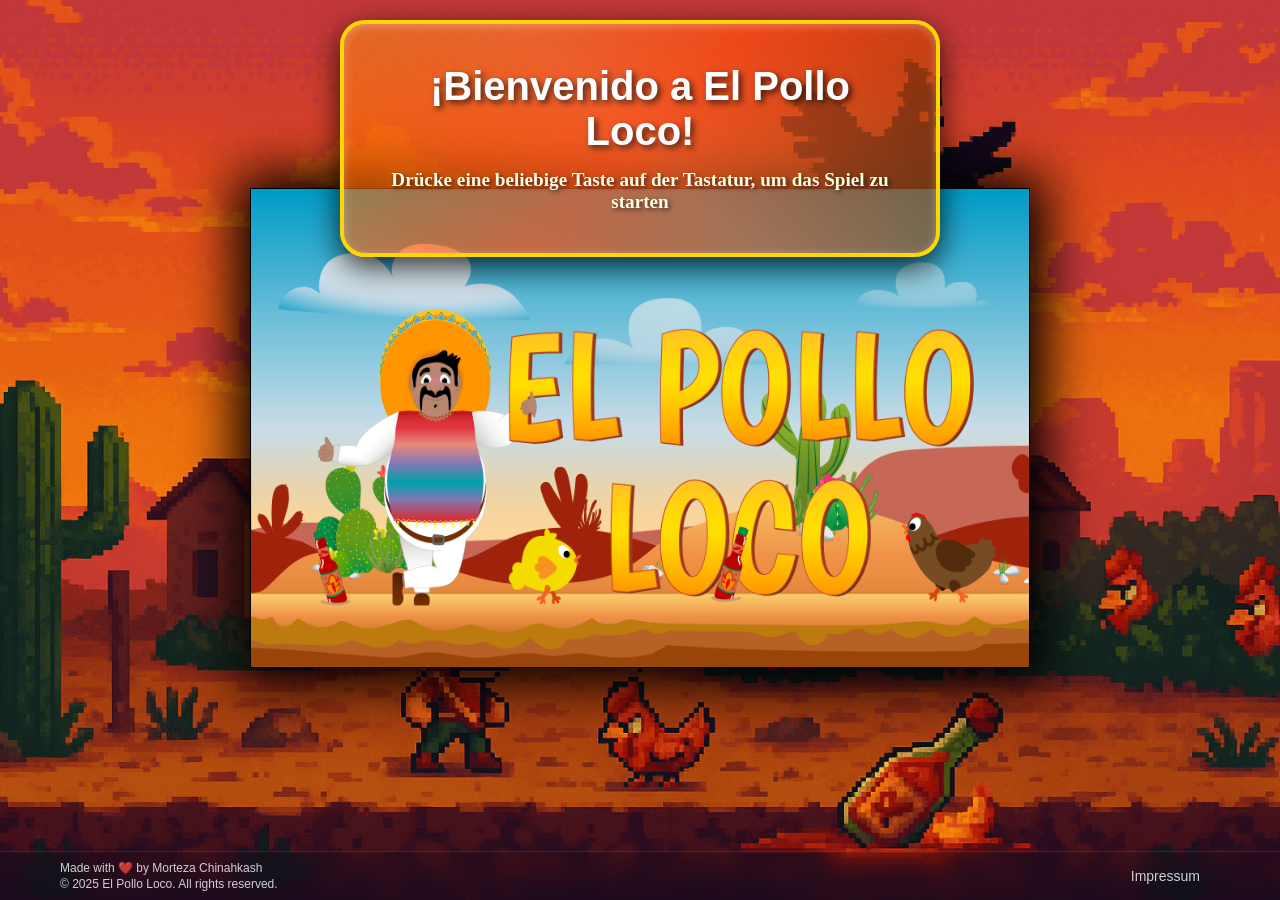
<file: index.html>
<html lang="de">  <head>
    <meta charset="UTF-8" />
    <meta name="viewport" content="width=device-width, initial-scale=1.0, maximum-scale=1.0, user-scalable=no, viewport-fit=cover">
    <!-- iOS Safari spezifische Meta Tags -->
    <meta name="apple-mobile-web-app-capable" content="yes">
    <meta name="apple-mobile-web-app-status-bar-style" content="black-fullscreen">
    <meta name="apple-touch-fullscreen" content="yes">
    <meta name="mobile-web-app-capable" content="yes">
    <meta name="format-detection" content="telephone=no">
    <meta name="apple-mobile-web-app-title" content="El Pollo Loco">
    <!-- Zusätzliche iOS-Optimierungen für Fullscreen -->
    <meta name="theme-color" content="#000000">
    <meta name="msapplication-navbutton-color" content="#000000">
      <!-- Preload critical resources -->
    <link rel="preload" href="./css/base.css" as="style">
    <link rel="preload" href="./css/game.css" as="style">
    <!-- Remove audio preload as it's not efficiently used and causes warnings -->
    
    <!-- Load modular CSS files for better organization -->
    <link rel="stylesheet" href="./css/base.css" />
    <link rel="stylesheet" href="./css/game.css" />
    <link rel="stylesheet" href="./css/ui.css" />
    <link rel="stylesheet" href="./css/welcome.css" />
    <link rel="stylesheet" href="./css/mobile.css" />
    <link rel="shortcut icon" href="./img/cactus-157994_1280.png" type="image/x-icon">
      <!-- Load scripts with defer for better performance -->
    <script defer src="./js/performance.config.js"></script>
    <script defer src="./classes.js/drawableObject.class.js"></script>
    <script defer src="./classes.js/movableObject.class.js"></script>
    <script defer src="./classes.js/cloud.classes.js"></script>
    <script defer src="./classes.js/backgroundobjects.class.js"></script>
    <script defer src="./classes.js/chicken.class.js"></script>
    <script defer src="./classes.js/character-images.class.js"></script>
    <script defer src="./classes.js/character-audio.class.js"></script>
    <script defer src="./classes.js/character-animation.class.js"></script>
    <script defer src="./classes.js/character-input.class.js"></script>
    <script defer src="./classes.js/character.class.js"></script>
    <script defer src="./classes.js/endboss.class.js"></script>
    <script defer src="./classes.js/collectableItem.class.js"></script>
    <script defer src="./classes.js/level.class.js"></script>
    <script defer src="./classes.js/soundManager.class.js"></script>
    <script defer src="./classes.js/statusbars.class.js"></script>
    <script defer src="./classes.js/throwableObject.class.js"></script>
    <script defer src="./classes.js/world.class.js"></script>
    <script defer src="./classes.js/keyboard.class.js"></script>
    <script defer src="./js/soundDefinitions.js"></script>
    <script defer src="./js/uiUtils.js"></script>
    <script defer src="./js/gameHelpers.js"></script>
    <script defer src="./js/game.js"></script>
    
    <title>El Pollo Loco</title>
  </head>
  <body>
    <!-- Desktop Willkommensnachricht - oberhalb alles -->
    <div id="desktop-welcome" class="desktop-welcome">
      <div class="start-message">
        <h1>¡Bienvenido a El Pollo Loco!</h1>
        <p>Drücke eine beliebige Taste auf der Tastatur, um das Spiel zu starten</p>
      </div>
    </div>
    
    <div id="loading-screen">
      <!-- Mobile Willkommensnachricht - auf dem Loading Screen -->
      <div id="mobile-welcome" class="mobile-welcome">
        <!-- Impressum Button Wrapper - verhindert Event Bubbling -->
        <div id="impressum-wrapper" class="impressum-wrapper">
          <button id="mobile-impressum-btn" class="mobile-impressum-btn">Impressum</button>
        </div>
        <div class="start-message">
          <h1>¡El Pollo Loco!</h1>
          <p>Tippe hier zum Starten</p>
        </div>
      </div>
    </div>
    <div id="helpOverlay">
      <div class="help-content">
        <h2>Steuerung</h2>
        <ul>
          <li>◀️ ▶️ – Bewegen</li>
          <li>⬆️ – Springen</li>
          <li>🍾 (Leertaste) – Flasche werfen</li>
        </ul>
        <button id="closeHelp">Schließen</button>
      </div>
    </div>
   <div id="canvas-container">
  <canvas id="canvas" width="720" height="480" style="display: none"></canvas>
  <div id="overlay-buttons">
    <button id="muteBtn">🔇</button>
    <button id="fullscreenBtn">⛶</button>
    <button id="helpBtn">🎮</button>
  </div>
</div>
    <div class="button-container">
      <button id="restartBtn">Restart</button>
      <button id="nextLevelBtn">Next Level</button>
      <button id="homeBtn">🏠 Home</button>
    </div>

    <div id="mobile-controls">
      <div class="left-controls">
        <button id="btn-jump">⬆️</button>
        <button id="btn-throw">🍾</button>
      </div>
      <div class="right-controls">
        <button id="btn-left">◀️</button>
        <button id="btn-right">▶️</button>
      </div>
    </div>

    <footer id="game-footer">
      <div class="footer-content">
        <div class="footer-info">
          <p>Made with ❤️ by Morteza Chinahkash</p>
          <p>&copy; 2025 El Pollo Loco. All rights reserved.</p>
        </div>
        <a href="impressum.html" id="impressum-link">Impressum</a>
      </div>
    </footer>
  </body>
</html>
</file>
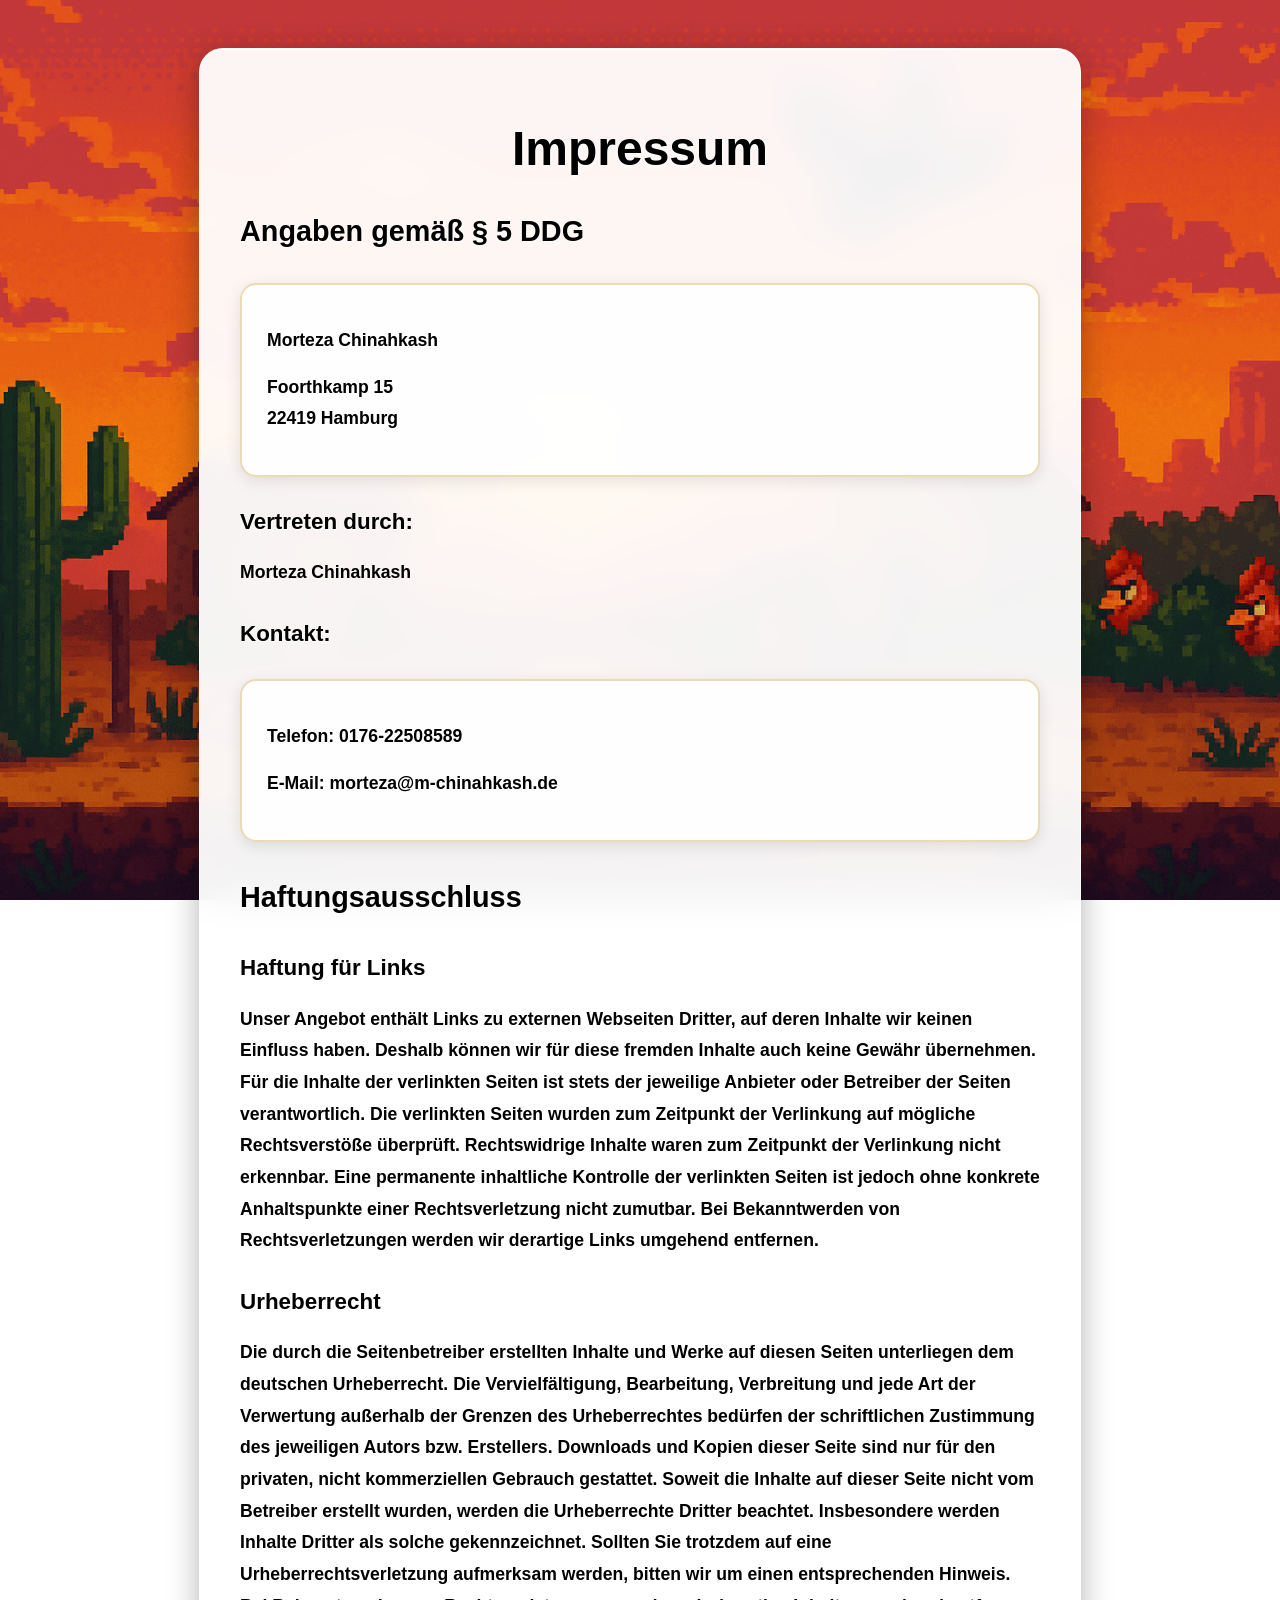
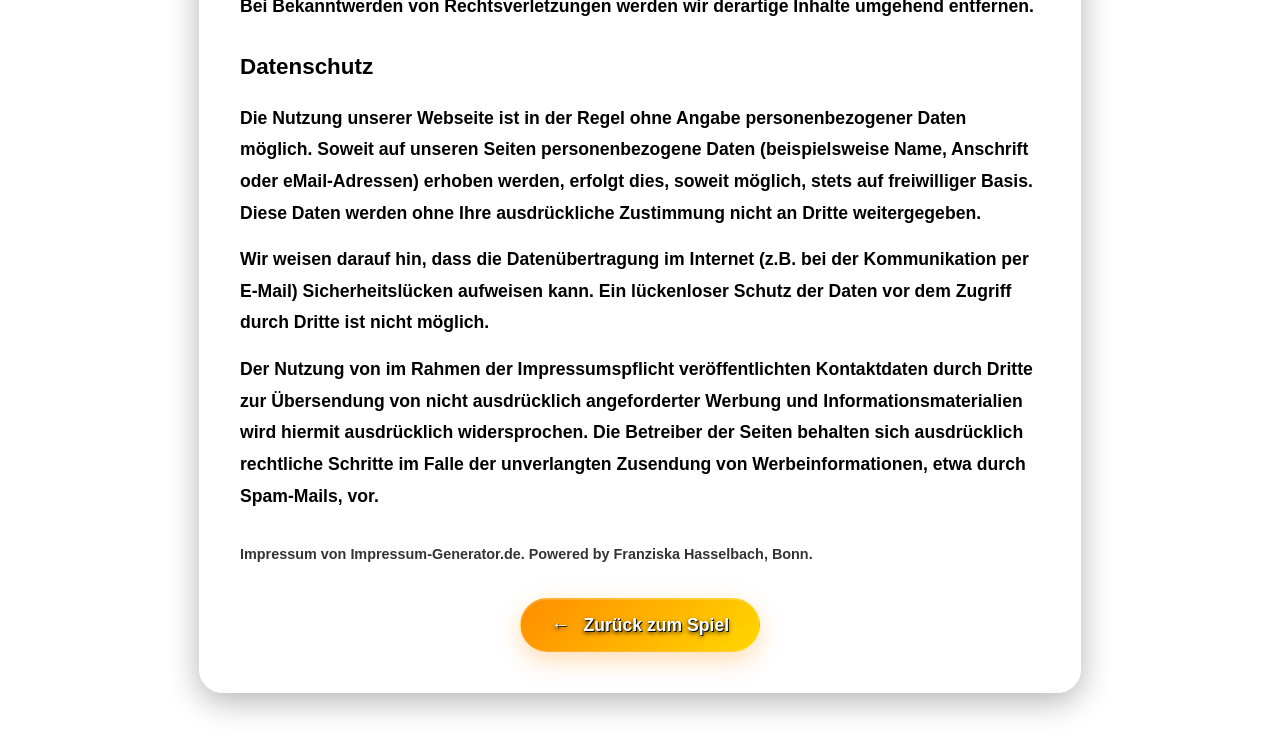
<file: impressum.html>
<!DOCTYPE html>
<html lang="de">
<head>
    <meta charset="UTF-8">
    <meta name="viewport" content="width=device-width, initial-scale=1.0">
    <title>Impressum - El Pollo Loco</title>
    <link rel="stylesheet" href="./css/impressum.css">
    <link rel="shortcut icon" href="./img/cactus-157994_1280.png" type="image/x-icon">
</head>
<body class="impressum-page">
    <div class="impressum-container">
        <h1 class="impressum-title">Impressum</h1>
        
        <div class="impressum-content">
            <h2>Angaben gemäß § 5 DDG</h2>
            
            <div class="contact-info">
                <p><strong>Morteza Chinahkash</strong></p>
                <p>Foorthkamp 15<br>
                22419 Hamburg</p>
            </div>

            <h3>Vertreten durch:</h3>
            <p>Morteza Chinahkash</p>

            <h3>Kontakt:</h3>
            <div class="contact-info">
                <p><strong>Telefon:</strong> 0176-22508589</p>
                <p><strong>E-Mail:</strong> <a href='mailto:morteza@m-chinahkash.de'>morteza@m-chinahkash.de</a></p>
            </div>

            <h2>Haftungsausschluss</h2>
            
            <h3>Haftung für Links</h3>
            <p>Unser Angebot enthält Links zu externen Webseiten Dritter, auf deren Inhalte wir keinen Einfluss haben. Deshalb können wir für diese fremden Inhalte auch keine Gewähr übernehmen. Für die Inhalte der verlinkten Seiten ist stets der jeweilige Anbieter oder Betreiber der Seiten verantwortlich. Die verlinkten Seiten wurden zum Zeitpunkt der Verlinkung auf mögliche Rechtsverstöße überprüft. Rechtswidrige Inhalte waren zum Zeitpunkt der Verlinkung nicht erkennbar. Eine permanente inhaltliche Kontrolle der verlinkten Seiten ist jedoch ohne konkrete Anhaltspunkte einer Rechtsverletzung nicht zumutbar. Bei Bekanntwerden von Rechtsverletzungen werden wir derartige Links umgehend entfernen.</p>

            <h3>Urheberrecht</h3>
            <p>Die durch die Seitenbetreiber erstellten Inhalte und Werke auf diesen Seiten unterliegen dem deutschen Urheberrecht. Die Vervielfältigung, Bearbeitung, Verbreitung und jede Art der Verwertung außerhalb der Grenzen des Urheberrechtes bedürfen der schriftlichen Zustimmung des jeweiligen Autors bzw. Erstellers. Downloads und Kopien dieser Seite sind nur für den privaten, nicht kommerziellen Gebrauch gestattet. Soweit die Inhalte auf dieser Seite nicht vom Betreiber erstellt wurden, werden die Urheberrechte Dritter beachtet. Insbesondere werden Inhalte Dritter als solche gekennzeichnet. Sollten Sie trotzdem auf eine Urheberrechtsverletzung aufmerksam werden, bitten wir um einen entsprechenden Hinweis. Bei Bekanntwerden von Rechtsverletzungen werden wir derartige Inhalte umgehend entfernen.</p>

            <h3>Datenschutz</h3>
            <p>Die Nutzung unserer Webseite ist in der Regel ohne Angabe personenbezogener Daten möglich. Soweit auf unseren Seiten personenbezogene Daten (beispielsweise Name, Anschrift oder eMail-Adressen) erhoben werden, erfolgt dies, soweit möglich, stets auf freiwilliger Basis. Diese Daten werden ohne Ihre ausdrückliche Zustimmung nicht an Dritte weitergegeben.</p>
            
            <p>Wir weisen darauf hin, dass die Datenübertragung im Internet (z.B. bei der Kommunikation per E-Mail) Sicherheitslücken aufweisen kann. Ein lückenloser Schutz der Daten vor dem Zugriff durch Dritte ist nicht möglich.</p>
            
            <p>Der Nutzung von im Rahmen der Impressumspflicht veröffentlichten Kontaktdaten durch Dritte zur Übersendung von nicht ausdrücklich angeforderter Werbung und Informationsmaterialien wird hiermit ausdrücklich widersprochen. Die Betreiber der Seiten behalten sich ausdrücklich rechtliche Schritte im Falle der unverlangten Zusendung von Werbeinformationen, etwa durch Spam-Mails, vor.</p>

            <p style="margin-top: 30px; font-size: 0.9rem; opacity: 0.8;">
                Impressum von <a href="https://impressum-generator.de" rel="dofollow">Impressum-Generator.de</a>. 
                Powered by <a href="https://www.kanzlei-hasselbach.de/" rel="nofollow">Franziska Hasselbach, Bonn</a>.
            </p>
        </div>
        
        <a href="index.html" class="back-button">Zurück zum Spiel</a>
    </div>
</body>
</html>
</file>
<file: css/base.css>
/**
 * Base CSS - Core Performance and Foundation Styles
 * Contains performance optimizations, reset styles, and core body/html settings
 */

/* Performance optimizations */
* {
  box-sizing: border-box;
}

html, body {
  touch-action: manipulation;
  overscroll-behavior: contain;
  /* Hardware acceleration */
  transform: translateZ(0);
  -webkit-transform: translateZ(0);
}

body {
  display: flex;
  flex-direction: column;
  align-items: center;
  justify-content: center;
  width: 100%;
  height: 100%;
  margin: 0;
  background-image: url(../img/ChatGPT\ Image\ 5.\ Mai\ 2025\,\ 14_01_04.png);
  background-size: cover;
  background-position: center;
  /* Optimize background rendering */
  background-attachment: fixed;
  will-change: transform;
  /* Reserviere Platz für Desktop Welcome Message um Layout-Shift zu vermeiden */
  padding-top: 120px;
  padding-bottom: 60px; /* Platz für den Footer */
  box-sizing: border-box;
}

/* Footer Styles */
#game-footer {
  position: fixed;
  bottom: 0;
  left: 0;
  width: 100%;
  z-index: 100;
  background: rgba(0, 0, 0, 0.1);
  backdrop-filter: blur(10px);
  -webkit-backdrop-filter: blur(10px);
  border-top: 1px solid rgba(255, 255, 255, 0.1);
  padding: 8px 0;
}

.footer-content {
  display: flex;
  justify-content: space-between;
  align-items: center;
  max-width: 1200px;
  margin: 0 auto;
  padding: 0 20px;
}

.footer-info {
  display: flex;
  flex-direction: column;
  gap: 2px;
}

.footer-info p {
  margin: 0;
  color: rgba(255, 255, 255, 0.8);
  font-size: 10px;
  font-family: -apple-system, BlinkMacSystemFont, 'Segoe UI', Roboto, Arial, sans-serif;
  text-align: left;
}

#impressum-link {
  color: rgba(255, 255, 255, 0.8);
  text-decoration: none;
  font-size: 12px;
  font-family: -apple-system, BlinkMacSystemFont, 'Segoe UI', Roboto, Arial, sans-serif;
  transition: all 0.3s ease;
  padding: 5px 15px;
  border-radius: 20px;
  display: inline-block;
}

#impressum-link:hover {
  color: #FFD700;
  background: rgba(255, 215, 0, 0.1);
  text-shadow: 0 0 5px rgba(255, 215, 0, 0.3);
  transform: translateY(-1px);
}

/* Desktop spezifische Footer Anpassungen */
@media (pointer: fine) and (hover: hover) and (min-width: 1025px) {
  #game-footer {
    position: fixed;
    bottom: 0;
    margin-top: 0;
    background: rgba(0, 0, 0, 0.05);
  }
  
  #impressum-link {
    font-size: 14px;
    padding: 8px 20px;
  }
  
  .footer-info p {
    font-size: 12px;
  }
}

/* Responsive Footer für kleinere Bildschirme */
@media (max-width: 768px) {
  .footer-content {
    flex-direction: column;
    gap: 5px;
    text-align: center;
  }
  
  .footer-info {
    align-items: center;
    order: 2;
  }
  
  #impressum-link {
    order: 1;
  }
}
</file>
<file: css/game.css>
/**
 * Game CSS - Canvas and Game Container Styles
 * Contains game-specific elements like canvas, loading screen, and containers
 */

canvas {
  background-color: black;
  box-shadow: 1px 1px 50px 15px;
  position: relative;
  /* Hardware acceleration for canvas */
  transform: translateZ(0);
  -webkit-transform: translateZ(0);
  will-change: transform;
}

#canvas-container {
  position: relative;
  width: fit-content;
  height: fit-content;
 border: 2px solid black;

}

#loading-screen {
  text-align: center;
  width: 780px;
  height: 480px;
  background-image: url(../img/img_pollo_locco/img/9_intro_outro_screens/start/startscreen_1.png);
  background-size: 100% 100%;
  background-position: center;
  color: rgb(0, 0, 0);
  display: flex;
  flex-direction: column;
  justify-content: flex-end;
  align-items: center;
  font-family: sans-serif;
  z-index: 999;
  position: relative;
   border: 1px solid black;
   box-shadow: 1px 1px 50px 15px;
}

.intro-text {
  position: absolute;
  top: 0;
  left: 0;
  width: 100%;
  height: 100%;
  display: flex;
  align-items: flex-start;
  justify-content: center;
  padding-top: 50px;
  z-index: 1000;
  pointer-events: none;
}

.button-container {
  display: flex;
  justify-content: space-between;
  align-items: center;
  gap: 20px;
  width: 720px;
  height: 100px;
}
</file>
<file: css/ui.css>
/**
 * UI CSS - User Interface Elements
 * Contains buttons, overlays, help dialogs, and interactive UI components
 */

#overlay-buttons {
  display: none;
  flex-direction: column;
  position: absolute;
  top: 10px;
  right: 10px;
  z-index: 1100;
  gap: 10px;
  cursor: pointer;
}

#overlay-buttons button {
  width: 50px;
  height: 50px;
  font-size: 22px;
  background-color: rgba(0, 0, 0, 0.8);
  color: white;
  border: 2px solid rgba(255, 255, 255, 0.8);
  border-radius: 12px;
  cursor: pointer;
  box-shadow: 0 4px 12px rgba(0, 0, 0, 0.4);
  transition: all 0.3s ease;
}

#overlay-buttons button:hover {
  background-color: rgba(255, 255, 255, 0.9);
  color: black;
  transform: scale(1.1);
  box-shadow: 0 6px 16px rgba(0, 0, 0, 0.6);
}

#helpOverlay {
  display: none;
  position: fixed;
  top: 0;
  left: 0;
  z-index: 2000;
  width: 100vw;
  height: 100vh;
  background: rgba(0, 0, 0, 0.9);
  color: white;
  font-family: sans-serif;
  align-items: center;
  justify-content: center;
}

.help-content {
  background: #222;
  padding: 30px;
  border-radius: 15px;
  text-align: center;
}

.help-content ul {
  list-style: none;
  padding: 0;
}

.help-content li {
  margin: 10px 0;
  font-size: 18px;
}

#closeHelp {
  margin-top: 20px;
  padding: 10px 20px;
  font-size: 16px;
  border-radius: 8px;
  background-color: #e29247;
  border: none;
  color: white;
  cursor: pointer;
}

#restartBtn {
  display: none;
  padding: 20px 40px;
  font-size: 24px;
  font-weight: bold;
  background-color: #e29247;
  color: white;
  border: 3px solid white;
  border-radius: 15px;
  z-index: 1000;
  cursor: pointer;
  box-shadow: 0 6px 20px rgba(0, 0, 0, 0.5);
  transition: all 0.3s ease;
}

#restartBtn:hover {
  background-color: #ff6b35;
  transform: translateY(-2px);
  box-shadow: 0 8px 25px rgba(0, 0, 0, 0.7);
}

#nextLevelBtn {
  display: none;
  padding: 20px 40px;
  font-size: 24px;
  font-weight: bold;
  background-color: #4CAF50;
  color: white;
  border: 3px solid white;
  border-radius: 15px;
  z-index: 1000;
  cursor: pointer;
  box-shadow: 0 6px 20px rgba(0, 0, 0, 0.5);
  transition: all 0.3s ease;
}

#nextLevelBtn:hover {
  background-color: #66BB6A;
  transform: translateY(-2px);
  box-shadow: 0 8px 25px rgba(0, 0, 0, 0.7);
}

#homeBtn {
  display: none;
  padding: 20px 40px;
  font-size: 24px;
  font-weight: bold;
  background-color: #2196F3;
  color: white;
  border: 3px solid white;
  border-radius: 15px;
  z-index: 1000;
  cursor: pointer;
  box-shadow: 0 6px 20px rgba(0, 0, 0, 0.5);
  transition: all 0.3s ease;
}

#homeBtn:hover {
  background-color: #42A5F5;
  transform: translateY(-2px);
  box-shadow: 0 8px 25px rgba(0, 0, 0, 0.7);
}
</file>
<file: css/welcome.css>
/**
 * Welcome CSS - Welcome Messages and Start Screen
 * Contains start messages, intro animations, and welcome screen styles
 */

.start-message {
  text-align: center;
  pointer-events: auto;
  padding: 40px;
  background: linear-gradient(135deg, 
    rgba(255, 140, 0, 0.5) 0%, 
    rgba(255, 69, 0, 0.7) 50%, 
    rgba(139, 69, 19, 0.7) 100%);
  border: 4px solid #FFD700;
  border-radius: 25px;
  box-shadow: 
    0 10px 30px rgba(0, 0, 0, 0.8),
    inset 0 2px 10px rgba(255, 255, 255, 0.3);
  max-width: 600px;
  margin: 0 auto;
  position: relative;
  overflow: hidden;
}

.start-message::before {
  content: "";
  position: absolute;
  top: -50%;
  left: -50%;
  width: 200%;
  height: 200%;
  background: linear-gradient(45deg, 
    transparent 30%, 
    rgba(255, 255, 255, 0.1) 50%, 
    transparent 70%);
  animation: shine 3s infinite;
}

@keyframes shine {
  0% { transform: translateX(-100%) translateY(-100%) rotate(45deg); }
  100% { transform: translateX(100%) translateY(100%) rotate(45deg); }
}

.start-message h1 {
  font-size: 2.5em;
  font-weight: bold;
  color: #FFFFFF;
  text-shadow: 3px 3px 6px rgba(0, 0, 0, 0.8);
  margin: 0 0 15px 0;
  font-family: 'Arial Black', Arial, sans-serif;
}

.start-message p {
  font-size: 1.2em;
  color: #FFFFE0;
  text-shadow: 2px 2px 4px rgba(0, 0, 0, 0.7);
  margin: 0;
  font-weight: bold;
}

/* Desktop-Nachricht standardmäßig anzeigen */
.desktop-message {
  display: block;
}

.mobile-message {
  display: none;
}

/* Desktop Willkommensnachricht - weit oben positioniert um Layout-Shift zu vermeiden */
.desktop-welcome {
  position: absolute;
  top: 20px;
  left: 0;
  right: 0;
  width: 100%;
  display: flex;
  justify-content: center;
  z-index: 1000;
  margin: 0;
}

/* Mobile Willkommensnachricht - auf dem Loading Screen */
.mobile-welcome {
  position: absolute;
  top: 0;
  left: 0;
  width: 100%;
  height: 100%;
  display: none; /* Standardmäßig versteckt */
  align-items: flex-start;
  justify-content: center;
  padding-top: 30px;
  z-index: 1000;
  pointer-events: none;
}

/* Verstecke Willkommensnachrichten wenn Canvas sichtbar ist */
canvas[style*="display: block"] ~ * .desktop-welcome,
canvas[style*="display: block"] ~ .desktop-welcome,
body:has(canvas[style*="display: block"]) .desktop-welcome,
body:has(canvas[style*="display: block"]) .mobile-welcome {
  display: none !important;
}

.mobile-welcome .start-message {
  pointer-events: auto;
  max-width: 90%;
  padding: 20px 15px;
  margin: 10px auto;
  position: absolute;
  top: 0;
  font-size: 0.9em; /* Kleinere Schrift für Mobile */
  width: 40%;
}
</file>
<file: css/mobile.css>
/**
 * Mobile CSS - Touch Controls and Responsive Design
 * Contains mobile-specific styles, touch controls, and responsive layouts
 */

/* iOS Safari spezifische Fullscreen-Optimierungen */
@supports (-webkit-touch-callout: none) {
  html, body {
    width: 100%;
    height: 100%;
    height: -webkit-fill-available;
    margin: 0;
    padding: 0;
    overflow: hidden;
    position: fixed;
    top: 0;
    left: 0;
    -webkit-touch-callout: none;
    -webkit-user-select: none;
    user-select: none;
    -webkit-text-size-adjust: none;
    touch-action: manipulation;
    overscroll-behavior: none;
  }
  
  /* iOS Canvas Optimierungen */
  canvas {
    width: 100vw !important;
    height: 100vh !important;
    height: -webkit-fill-available !important;
    position: fixed !important;
    top: 0 !important;
    left: 0 !important;
    object-fit: fill !important;
    z-index: 1 !important;
    -webkit-transform: translate3d(0, 0, 0);
    transform: translate3d(0, 0, 0);
  }
  
  /* Loading Screen für iOS */
  #loading-screen {
    width: 100vw !important;
    height: 100vh !important;
    height: -webkit-fill-available !important;
  }
}

#mobile-controls {
  display: none; /* Standardmäßig versteckt, wird durch JavaScript überschrieben */
}

/* Mobile Impressum Button - nur für Touch-Geräte */
.impressum-wrapper {
  position: absolute;
  top: 20px;
  left: 20px;
  z-index: 1000;
  /* Wrapper verhindert Event Bubbling */
  pointer-events: auto;
}

.mobile-impressum-btn {
  background: rgba(0, 0, 0, 0.7);
  color: white;
  border: 2px solid rgba(255, 255, 255, 0.3);
  border-radius: 8px;
  padding: 10px 15px;
  font-size: 14px;
  font-weight: bold;
  cursor: pointer;
  transition: all 0.3s ease;
  backdrop-filter: blur(5px);
  -webkit-backdrop-filter: blur(5px);
  pointer-events: auto;
}

.mobile-impressum-btn:hover,
.mobile-impressum-btn:active {
  background: rgba(0, 0, 0, 0.9);
  border-color: rgba(255, 255, 255, 0.6);
  transform: scale(1.05);
}

/* Mobile Controls nur auf Touch-Geräten anzeigen */
@media (pointer: coarse), (hover: none), (max-width: 1024px) {
  #mobile-controls {
    display: none; /* Wird durch JavaScript überschrieben wenn Touch erkannt */
  }
  
  /* Mobile Startbildschirm-Text wird jetzt durch JavaScript gesteuert */
  
  .start-message {
    max-width: 90%;
    padding: 30px 20px;
    margin: 20px auto;
    cursor: pointer;
    user-select: none;
    -webkit-user-select: none;
    -moz-user-select: none;
    -ms-user-select: none;
    transition: transform 0.2s ease;
  }
  
  .start-message:active {
    transform: scale(0.98);
  }
  
  .start-message h1 {
    font-size: 2em;
  }
  
  .start-message p {
    font-size: 1.1em;
  }
}

/* Desktop-spezifisch: Mobile Controls verstecken */
@media (pointer: fine) and (hover: hover) and (min-width: 1025px) {
  #mobile-controls {
    display: none !important;
    visibility: hidden !important;
  }
  
  /* Desktop Welcome Message weit oben positionieren */
  .desktop-welcome {
    position: absolute;
    top: 20px;
  }
  
  /* Stelle sicher, dass body padding-top auf Desktop hat */
  body {
    padding-top: 120px !important;
  }
}

#mobile-controls button {
  user-select: none;
  width: 70px;
  height: 70px;
  font-size: 28px;
  background-color: rgba(0, 0, 0, 0.7);
  border: 3px solid rgba(255, 255, 255, 0.9);
  border-radius: 50%;
  color: white;
  box-shadow: 0 4px 15px rgba(0, 0, 0, 0.5);
  transition: all 0.2s ease;
}

#mobile-controls button:active {
  background-color: rgba(255, 255, 255, 0.8);
  color: black;
  transform: scale(0.95);
  box-shadow: 0 2px 8px rgba(0, 0, 0, 0.7);
}

/* Home Button für alle Touch/Mobile Kontexte */
@media (pointer: coarse), (hover: none), (max-width: 900px) {
  #homeBtn {
    width: 250px !important;
    font-size: 20px !important;
    padding: 15px 30px !important;
    background-color: #2196F3 !important;
    color: #ffffff !important;
    border: white 3px solid !important;
    border-radius: 25px !important;
    text-align: center !important;
    z-index: 2100 !important;
    pointer-events: auto !important;
    box-shadow: 0 6px 20px rgba(0, 0, 0, 0.5) !important;
  }
  
  /* Verbesserte Mobile Control Buttons für Touch-Geräte */
  #mobile-controls button {
    width: 70px !important;
    height: 70px !important;
    font-size: 28px !important;
    background-color: rgba(0, 0, 0, 0.8) !important;
    border: 3px solid rgba(255, 255, 255, 0.9) !important;
    color: white !important;
    box-shadow: 0 4px 15px rgba(0, 0, 0, 0.6) !important;
  }
}

/* Regeln für Touch-Geräte (einschließlich iPads) */
@media (pointer: coarse), (hover: none) {
  html, body {
    margin: 0 !important;
    padding: 0 !important;
    width: 100dvw;
    height: 100dvh;
    overflow: hidden;
    position: fixed;
    top: 0;
    left: 0;
  }

  body {
    flex-direction: column;
    justify-content: flex-start;
    background-attachment: scroll;
    /* Entferne padding-top für Touch-Geräte */
    padding-top: 0 !important;
  }

  #helpBtn {
    display: none;
  }

  canvas {
    width: 100dvw !important;
    height: 100dvh !important;
    max-height: none !important;
    position: fixed;
    top: 0;
    left: 0;
    z-index: 1;
    margin: 0;
    padding: 0;
    border: none;
    outline: none;
  }

  #canvas-container {
    width: 100dvw;
    height: 100dvh;
    position: fixed;
    top: 0;
    left: 0;
  }

  #overlay-buttons {
    position: fixed;
    top: 10px;
    right: 10px;
    z-index: 1100;
  }

  .button-container {
    justify-content: space-around;
    width: 100%;
    gap: 12px;
    align-items: center;
    position: fixed;
    bottom: 10px;
    left: 50%;
    transform: translateX(-50%);
    z-index: 1001;
  }

  #loading-screen {
    width: 100dvw;
    height: 100dvh;
  }

  /* Desktop-Intro wird durch JavaScript gesteuert - CSS überschreibt nicht */
  
  /* Mobile-Intro wird durch JavaScript gesteuert - CSS überschreibt nicht */

  .start-message {
    max-width: 90%;
    padding: 20px 15px; /* Kleinere Padding auf Touch-Geräten */
    margin: 10px auto;
  }

  .start-message h1 {
    font-size: 1.8em; /* Kleinere Schrift auf Touch-Geräten */
  }

  .start-message p {
    font-size: 1em; /* Kleinere Schrift auf Touch-Geräten */
  }

  #restartBtn,
  #nextLevelBtn {
    width: 250px;
    font-size: 20px;
    padding: 15px 30px;
    background-color: #e292478a;
    color: #ffffff;
    border: white 2px solid;
    border-radius: 25px;
    text-align: center;
    z-index: 2100;
    pointer-events: auto;
  }

  #mobile-controls {
    display: none; /* Standardmäßig versteckt, wird durch JavaScript aktiviert */
    position: fixed;
    bottom: 10px;
    width: 100%;
    padding: 0 20px; /* Padding hinzugefügt für Touch-Geräte */
    justify-content: space-between;
    margin: 10px;
    z-index: 1000;
  }

  .left-controls {
    display: flex;
    flex-direction: column;
    gap: 10px;
  }

  .right-controls {
    display: flex;
    flex-direction: row;
    gap: 10px;
  }

  #mobile-controls button {
    display: block;
    width: 60px;
    height: 60px;
    font-size: 24px;
    background-color: rgba(255, 255, 255, 0.2);
    border: none;
    border-radius: 50%;
    color: white;
  }

  /* Touch-Geräte: Footer verstecken wenn Spiel aktiv ist */
  body:has(canvas[style*="display: block"]) #game-footer {
    display: none;
  }
}

/* Fallback für ältere Browser und kleinere Bildschirme */
@media (max-width: 900px) {
  html, body {
    margin: 0 !important;
    padding: 0 !important;
    width: 100dvw;
    height: 100dvh;
    overflow: hidden;
    position: fixed;
    top: 0;
    left: 0;
  }

  body {
    flex-direction: column;
    justify-content: flex-start;
    background-attachment: scroll; /* Bessere Performance auf mobilen Geräten */
    /* Entferne padding-top für kleinere Bildschirme */
    padding-top: 0 !important;
  }

  #helpBtn {
    display: none;
  }

  canvas {
    width: 100dvw !important;
    height: 100dvh !important;
    max-height: none !important;
    object-fit: fill;
    position: fixed;
    top: 0;
    left: 0;
    z-index: 1;
    margin: 0;
    padding: 0;
    border: none;
    outline: none;
  }

  #canvas-container {
    width: 100dvw;
    height: 100dvh;
    position: fixed;
    top: 0;
    left: 0;
  }

  #overlay-buttons {
    position: fixed;
    top: 10px;
    right: 10px;
    z-index: 1100;
  }

  .button-container {
    justify-content: space-around;
    width: 100%;
    gap: 12px;
    align-items: center;
    position: fixed;
    bottom: 80px;
    left: 50%;
    transform: translateX(-50%);
    z-index: 1001;
  }

  #loading-screen {
    width: 100dvw;
    height: 100dvh;
    aspect-ratio: 3 / 2;
  }

  /* Desktop-Intro wird durch JavaScript gesteuert - CSS überschreibt nicht */
  
  /* Mobile-Intro wird durch JavaScript gesteuert - CSS überschreibt nicht */

  .start-message {
    max-width: 90%;
    padding: 20px 15px; /* Kleinere Padding auf Touch-Geräten */
    margin: 10px auto;
  }

  .start-message h1 {
    font-size: 1.8em; /* Kleinere Schrift auf Touch-Geräten */
  }

  .start-message p {
    font-size: 1em; /* Kleinere Schrift auf Touch-Geräten */
  }

  #restartBtn,
  #nextLevelBtn {
    width: 250px;
    font-size: 20px;
    padding: 15px 30px;
    background-color: #e292478a;
    color: #ffffff;
    border: white 2px solid;
    border-radius: 25px;
    text-align: center;
    z-index: 2100;
    pointer-events: auto;
  }

  #mobile-controls {
    display: none; /* Standardmäßig versteckt, wird durch JavaScript aktiviert */
    position: fixed;
    bottom: 10px;
    width: 100%;
    justify-content: space-between;
    margin: 10px;
    z-index: 1000;
  }

  .left-controls {
    display: flex;
    flex-direction: column;
    gap: 10px;
  }

  .right-controls {
    display: flex;
    flex-direction: row;
    gap: 10px;
  }

  #mobile-controls button {
    display: block;
    width: 60px;
    height: 60px;
    font-size: 24px;
    background-color: rgba(255, 255, 255, 0.2);
    border: none;
    border-radius: 50%;
    color: white;
  }

  /* Kleinere Bildschirme: Footer verstecken wenn Spiel aktiv ist */
  body:has(canvas[style*="display: block"]) #game-footer {
    display: none;
  }
}

@media screen and (orientation: portrait) and (max-width: 900px) {
  body::before {
    content: "🔄 Bitte drehe dein Gerät ins Querformat für das beste Spielerlebnis! 📱➡️💻";
    position: fixed;
    top: 0;
    left: 0;
    z-index: 2000;
    background-color: rgba(0, 0, 0, 0.95);
    color: white;
    font-size: 18px;
    font-weight: bold;
    font-family: Arial, sans-serif;
    display: flex;
    align-items: center;
    justify-content: center;
    width: 100dvw ;
    height: 100dvh;
    text-align: center;
  }

  canvas,
  #mobile-controls,
  .button-container,
  #loading-screen,
  #restartBtn,
  #nextLevelBtn {
    display: none !important;
  }
}

/* Querformat-Hinweis für alle Touch-Geräte im Hochformat */
@media screen and (orientation: portrait) and (pointer: coarse), 
       screen and (orientation: portrait) and (hover: none),
       screen and (orientation: portrait) and (max-width: 900px) {
  body::before {
    content: "🔄 Bitte drehe dein Gerät ins Querformat für das beste Spielerlebnis! 📱➡️💻";
    position: fixed;
    top: 0;
    left: 0;
    z-index: 2000;
    background-color: rgba(0, 0, 0, 0.95);
    color: white;
    font-size: 18px;
    font-weight: bold;
    font-family: Arial, sans-serif;
    display: flex;
    align-items: center;
    justify-content: center;
    width: 100dvw;
    height: 100dvh;
    text-align: center;
  }

  canvas,
  #mobile-controls,
  .button-container,
  #loading-screen,
  #restartBtn,
  #nextLevelBtn {
    display: none !important;
  }
}
</file>
<file: css/impressum.css>
.impressum-page {
    background-image: url('../img/ChatGPT Image 5. Mai 2025, 14_01_04.png');
    background-size: cover;
    background-position: center;
    background-attachment: fixed;
    min-height: 100vh;
    padding: 40px 20px;
    display: flex;
    align-items: center;
    justify-content: center;
    font-family: -apple-system, BlinkMacSystemFont, 'Segoe UI', Roboto, Helvetica, Arial, sans-serif;
}

.impressum-container {
    max-width: 800px;
    width: 100%;
    background: rgba(255, 255, 255, 0.95);
    backdrop-filter: blur(20px);
    -webkit-backdrop-filter: blur(20px);
    border: 1px solid rgba(255, 255, 255, 0.8);
    border-radius: 24px;
    padding: 40px;
    box-shadow: 
        0 8px 32px rgba(0, 0, 0, 0.3),
        inset 0 1px 0 rgba(255, 255, 255, 0.9);
    animation: fadeInUp 0.8s ease-out;
}

@keyframes fadeInUp {
    from {
        opacity: 0;
        transform: translateY(30px);
    }
    to {
        opacity: 1;
        transform: translateY(0);
    }
}

.impressum-title {
    font-size: 3rem;
    font-weight: 700;
    color: #000000;
    text-align: center;
    margin-bottom: 30px;
    text-shadow: 
        0 2px 4px rgba(255, 255, 255, 0.8),
        1px 1px 2px rgba(255, 255, 255, 0.6);
}

.impressum-content {
    color: #000000;
    line-height: 1.8;
    font-size: 1.1rem;
    font-weight: 600;
}

.impressum-content h2 {
    color: #000000;
    font-size: 1.8rem;
    margin: 30px 0 15px 0;
    font-weight: 700;
    text-shadow: 
        0 1px 2px rgba(255, 255, 255, 0.8),
        1px 1px 1px rgba(255, 255, 255, 0.6);
}

.impressum-content h3 {
    color: #000000;
    font-size: 1.4rem;
    margin: 25px 0 10px 0;
    font-weight: 700;
    text-shadow: 
        0 1px 2px rgba(255, 255, 255, 0.8),
        1px 1px 1px rgba(255, 255, 255, 0.6);
}

.impressum-content p {
    margin: 15px 0;
    color: #000000;
    font-weight: 600;
}

.impressum-content strong {
    color: #000000;
    font-weight: 800;
    text-shadow: 
        0 1px 1px rgba(255, 255, 255, 0.8);
}

.impressum-content a {
    color: #000000;
    text-decoration: none;
    transition: all 0.3s ease;
    border-bottom: 2px solid transparent;
    font-weight: 700;
}

.impressum-content a:hover {
    color: #000000;
    border-bottom: 2px solid #000000;
    text-shadow: 
        0 1px 1px rgba(255, 255, 255, 0.8);
}

.contact-info {
    background: rgba(255, 255, 255, 0.9);
    border: 2px solid rgba(184, 134, 11, 0.3);
    border-radius: 16px;
    padding: 25px;
    margin: 25px 0;
    backdrop-filter: blur(10px);
    box-shadow: 0 4px 15px rgba(0, 0, 0, 0.1);
}

.contact-info p {
    color: #000000;
    font-weight: 700;
}

.back-button {
    display: inline-flex;
    align-items: center;
    justify-content: center;
    background: linear-gradient(135deg, #FF8C00, #FFD700);
    color: #FFFFFF;
    text-decoration: none;
    padding: 15px 30px;
    border-radius: 50px;
    font-weight: 700;
    font-size: 1.1rem;
    margin: 30px auto 0;
    display: block;
    width: fit-content;
    box-shadow: 
        0 8px 25px rgba(255, 140, 0, 0.3),
        inset 0 1px 0 rgba(255, 255, 255, 0.2);
    transition: all 0.3s ease;
    border: 1px solid rgba(255, 255, 255, 0.2);
    text-shadow: 
        0 2px 4px rgba(0, 0, 0, 0.8),
        1px 1px 0px rgba(0, 0, 0, 0.9);
}

.back-button:hover {
    transform: translateY(-2px);
    box-shadow: 
        0 12px 35px rgba(255, 140, 0, 0.4),
        inset 0 1px 0 rgba(255, 255, 255, 0.3);
    background: linear-gradient(135deg, #FFD700, #FF8C00);
    text-shadow: 
        0 2px 6px rgba(0, 0, 0, 0.9),
        2px 2px 0px rgba(0, 0, 0, 0.8);
}

.back-button:active {
    transform: translateY(0);
}

.back-button::before {
    content: "← ";
    margin-right: 8px;
    font-size: 1.2rem;
}

/* Responsive Design */
@media (max-width: 768px) {
    .impressum-page {
        padding: 20px 15px;
    }

    .impressum-container {
        padding: 25px;
        border-radius: 20px;
    }

    .impressum-title {
        font-size: 2.2rem;
        margin-bottom: 25px;
    }

    .impressum-content {
        font-size: 1rem;
    }

    .impressum-content h2 {
        font-size: 1.5rem;
    }

    .impressum-content h3 {
        font-size: 1.2rem;
    }

    .contact-info {
        padding: 20px;
        margin: 20px 0;
    }

    .back-button {
        padding: 12px 25px;
        font-size: 1rem;
    }
}

@media (max-width: 480px) {
    .impressum-page {
        padding: 15px 10px;
    }

    .impressum-container {
        padding: 20px;
        border-radius: 16px;
    }

    .impressum-title {
        font-size: 1.8rem;
    }

    .impressum-content {
        font-size: 0.95rem;
        line-height: 1.6;
    }
}

/* Scroll Animation */
.impressum-content {
    animation: slideIn 1s ease-out 0.3s both;
}

@keyframes slideIn {
    from {
        opacity: 0;
        transform: translateX(-20px);
    }
    to {
        opacity: 1;
        transform: translateX(0);
    }
}
</file>
